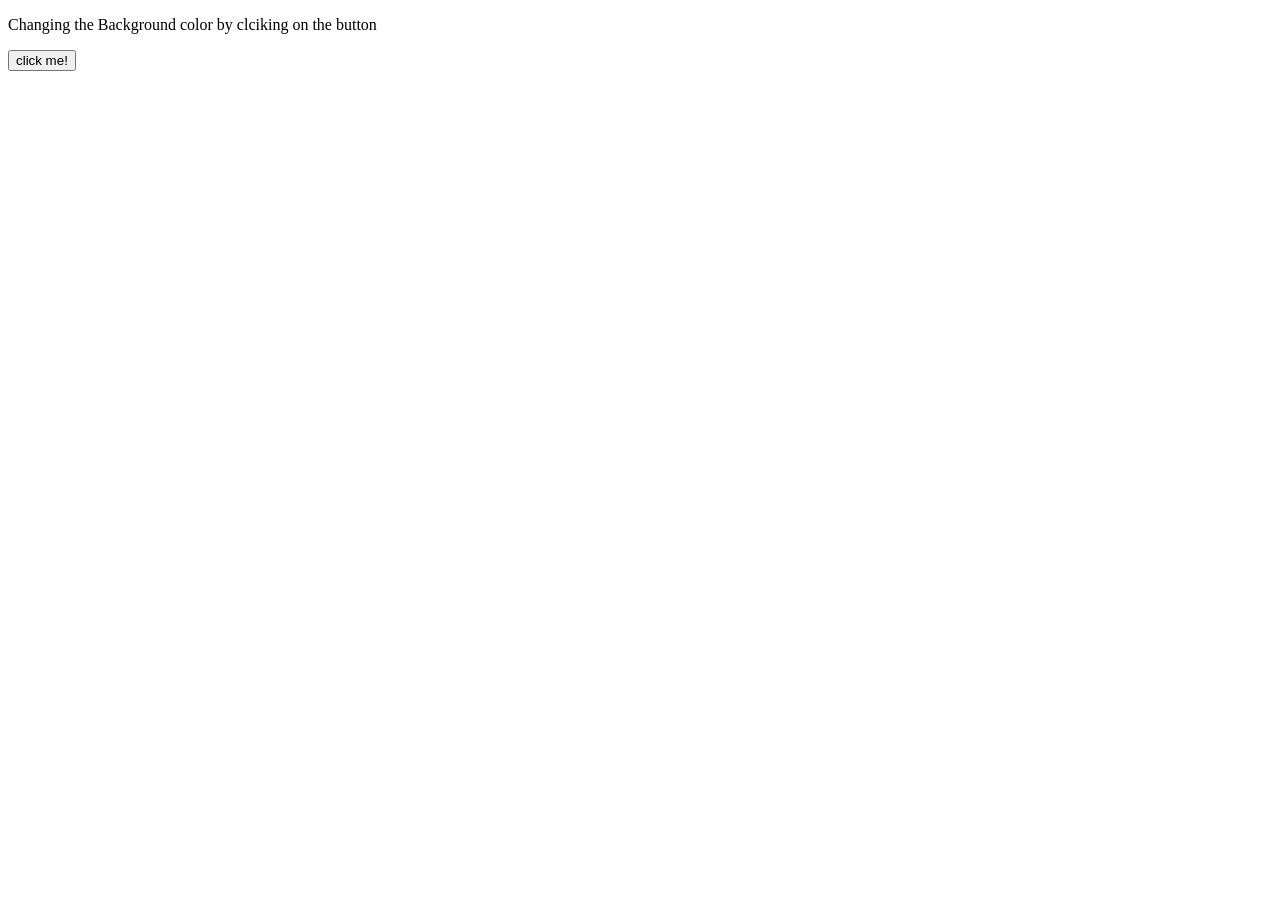
<file: Dom/ChangeBackgroundColor.html>
<!DOCTYPE html>
<html lang="en">
<head>
    <meta charset="UTF-8">
    <meta name="viewport" content="width=device-width, initial-scale=1.0">
    <title>DOM</title>
</head>
<body>
    <p> Changing the Background color by clciking on the button</p>
    <button id="btn"> click me! </button>
    <script src="ChangeBackgroundColor.js"></script>
</body>
</html>
</file>
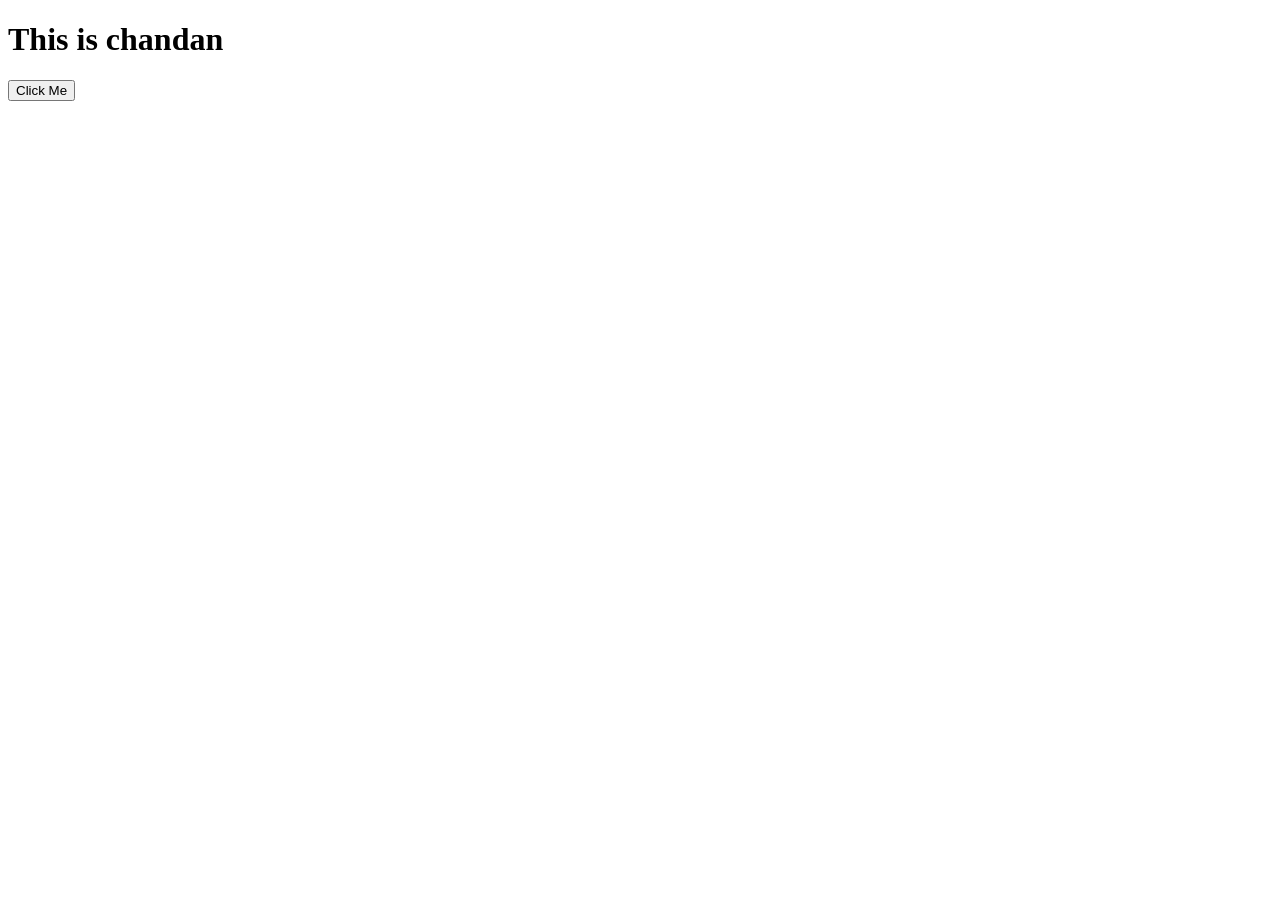
<file: Dom/ChangeButtonText.html>
<!DOCTYPE html>
<html lang="en">
<head>
    <meta charset="UTF-8">
    <meta name="viewport" content="width=device-width, initial-scale=1.0">
    <title>DOM</title>
</head>
<body>
    <h1> This is chandan </h1>
    <button id="btn"> Click Me </button>
    <script src="ChangeButtonText.js">  </script>
</body>
</html>
</file>
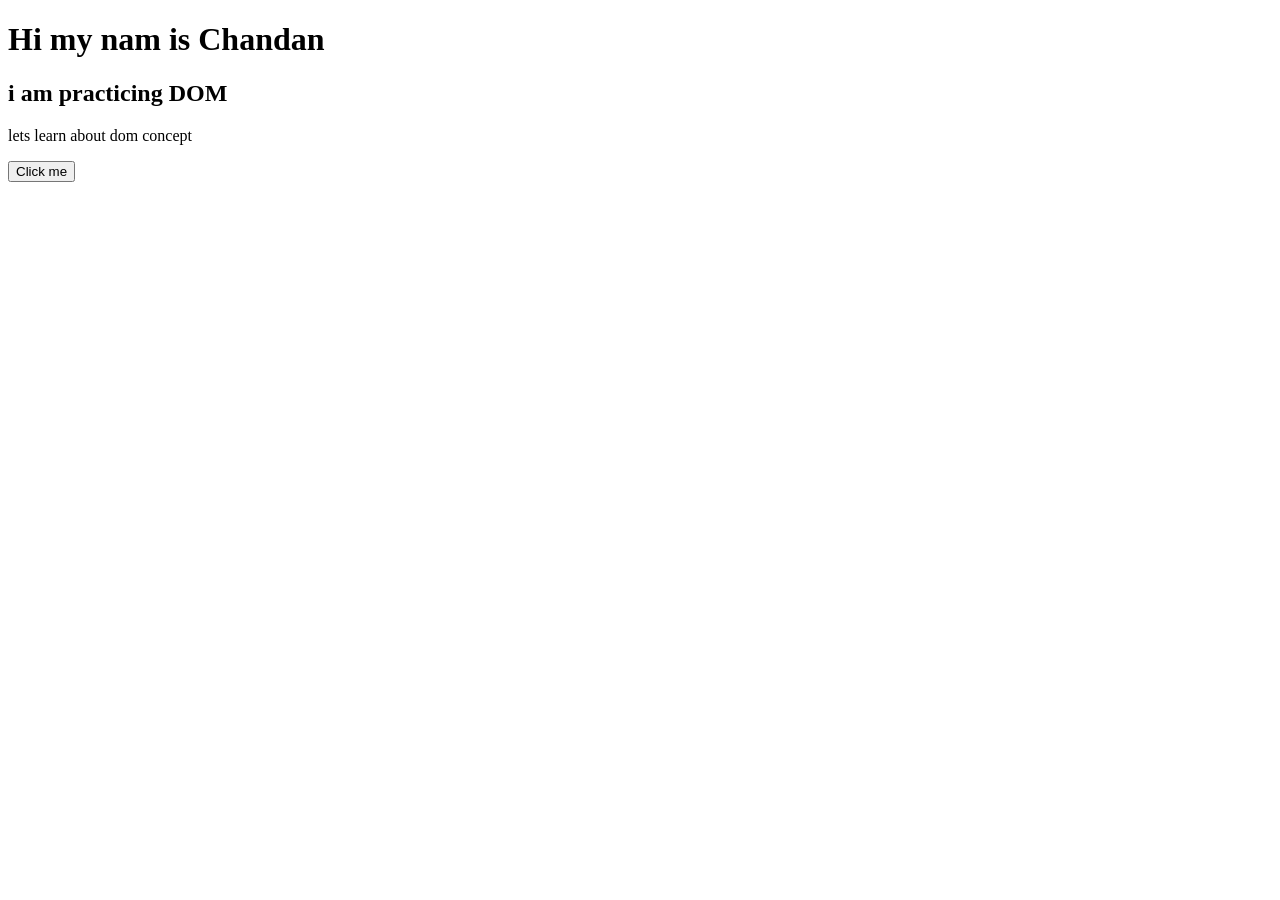
<file: Dom/ChangeCSS.html>
<!DOCTYPE html>
<html lang="en">
<head>
    <meta charset="UTF-8">
    <meta name="viewport" content="width=device-width, initial-scale=1.0">
    <title>DOM</title>
</head>
<body>
    <h1> Hi my nam is Chandan</h1>
    <h2> i am practicing DOM </h2>
    <P> lets learn about dom concept</P>
    <button> Click me</button>
    <script src = "ChangeCSS.js"></script>
</body>
</html>
</file>
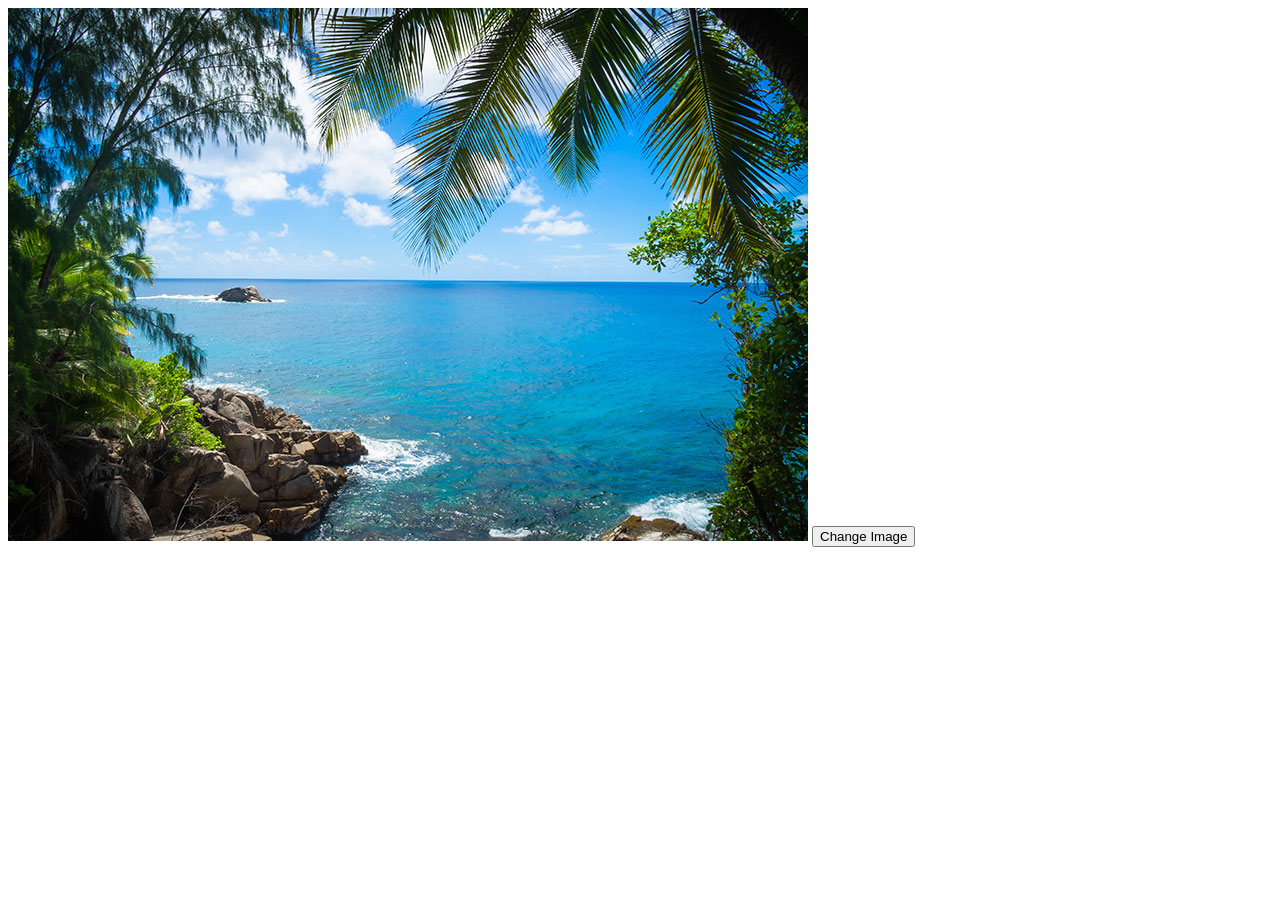
<file: Dom/ChangeImageOnButtonClick.html>
<!DOCTYPE html>
<html lang="en">
<head>
    <meta charset="UTF-8">
    <meta name="viewport" content="width=device-width, initial-scale=1.0">
    <title>DOM</title>
</head>
<body>
      <img id="image" src="image1.jpg">
      <button id="btn">Change Image</button>

    <script src="ChangeImageOnButtonClick.js"></script>
</body>
</html>
</file>
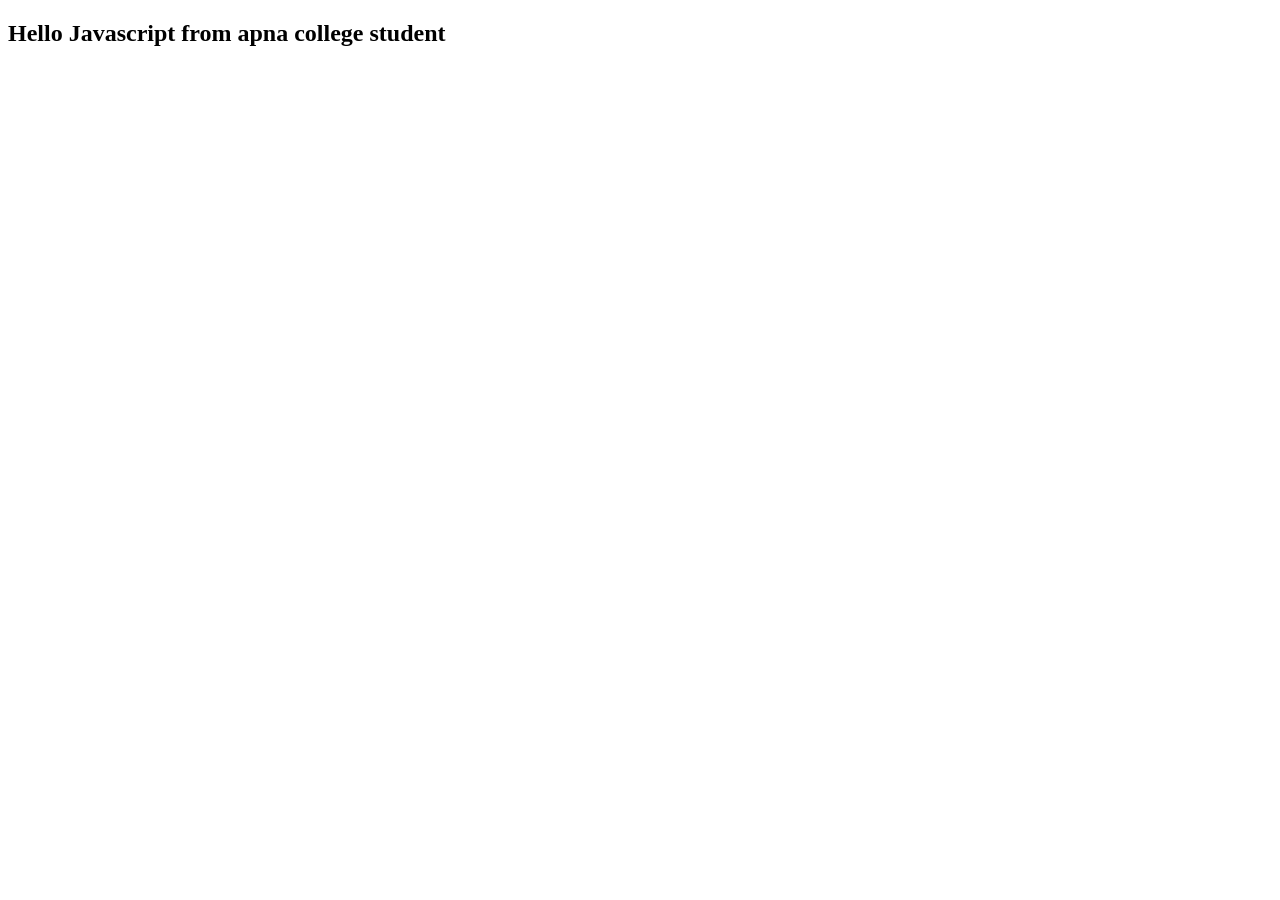
<file: Dom/ChangeText.html>
<!DOCTYPE html>
<html lang="en">
<head>
    <meta charset="UTF-8">
    <meta name="viewport" content="width=device-width, initial-scale=1.0">
    <title>Dom</title>
    
    <!--<link rel= " stylesheet" href="Style.css"> -->
</head>
<body>
    <h2> Hello Javascript</h2>
    <script src="ChangeText.js"></script>
</body>
</html>
</file>
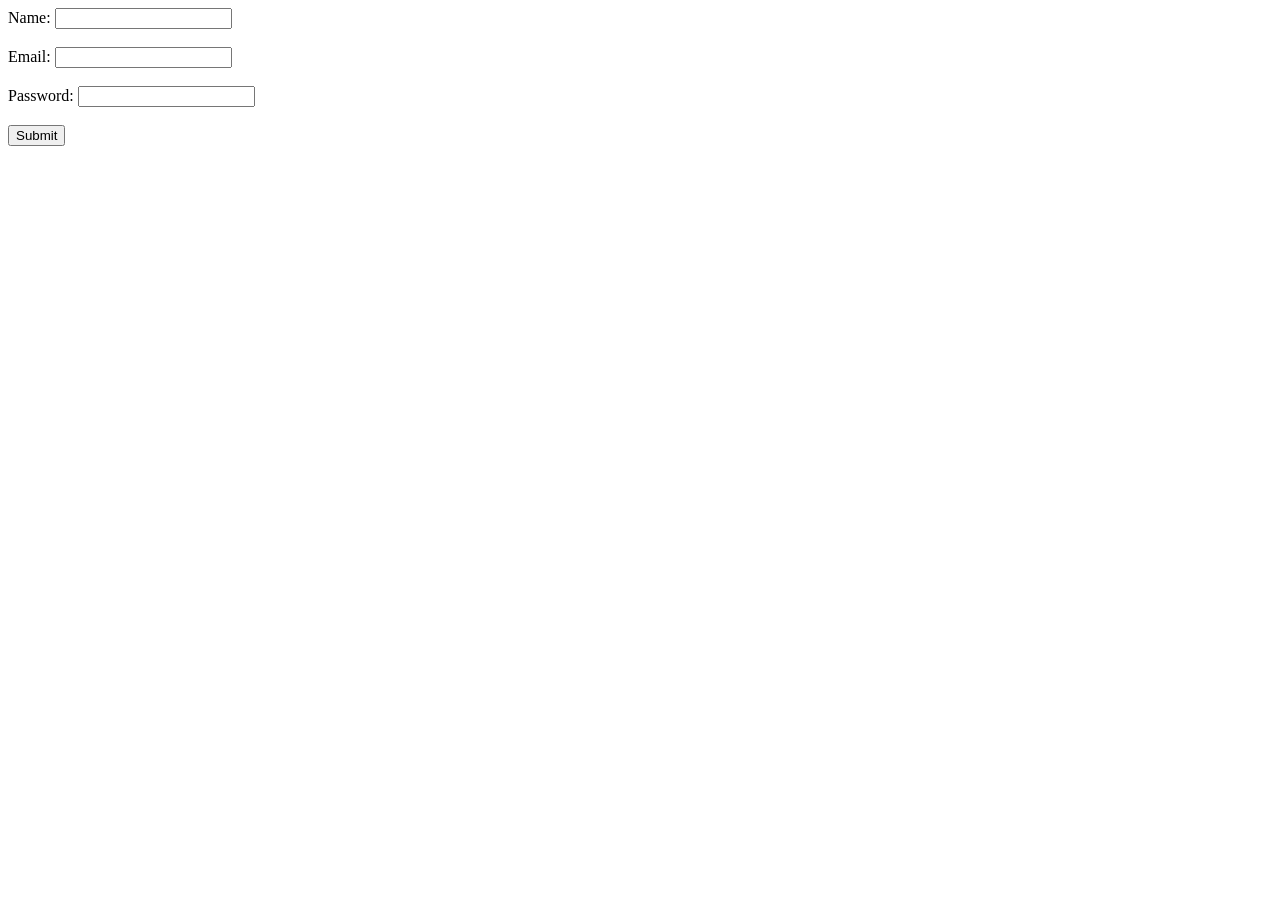
<file: Dom/FormValidation.html>
<!DOCTYPE html>
<html lang="en">
<head>
    <meta charset="UTF-8">
    <meta name="viewport" content="width=device-width, initial-scale=1.0">
    <title>DOM</title>
</head>
<body>
    <form id="myForm">
        <label>Name: <input type="text" id=" name "></label>
        <span id="nameError" style="color: red;"></span>
        <br><br>

         <label>Email: <input type="text" id="email"></label>
         <span id="emailError" style="color:red;"></span>
         <br><br>

         <label>Password: <input type="password" id="password"></label>
         <span id="passwordError" style="color:red;"></span>
         <br><br>
         
         <button type="submit" id="btn">Submit</button>
    </form>
    <script src="FormValidation.js"></script>
</body>
</html>
</file>
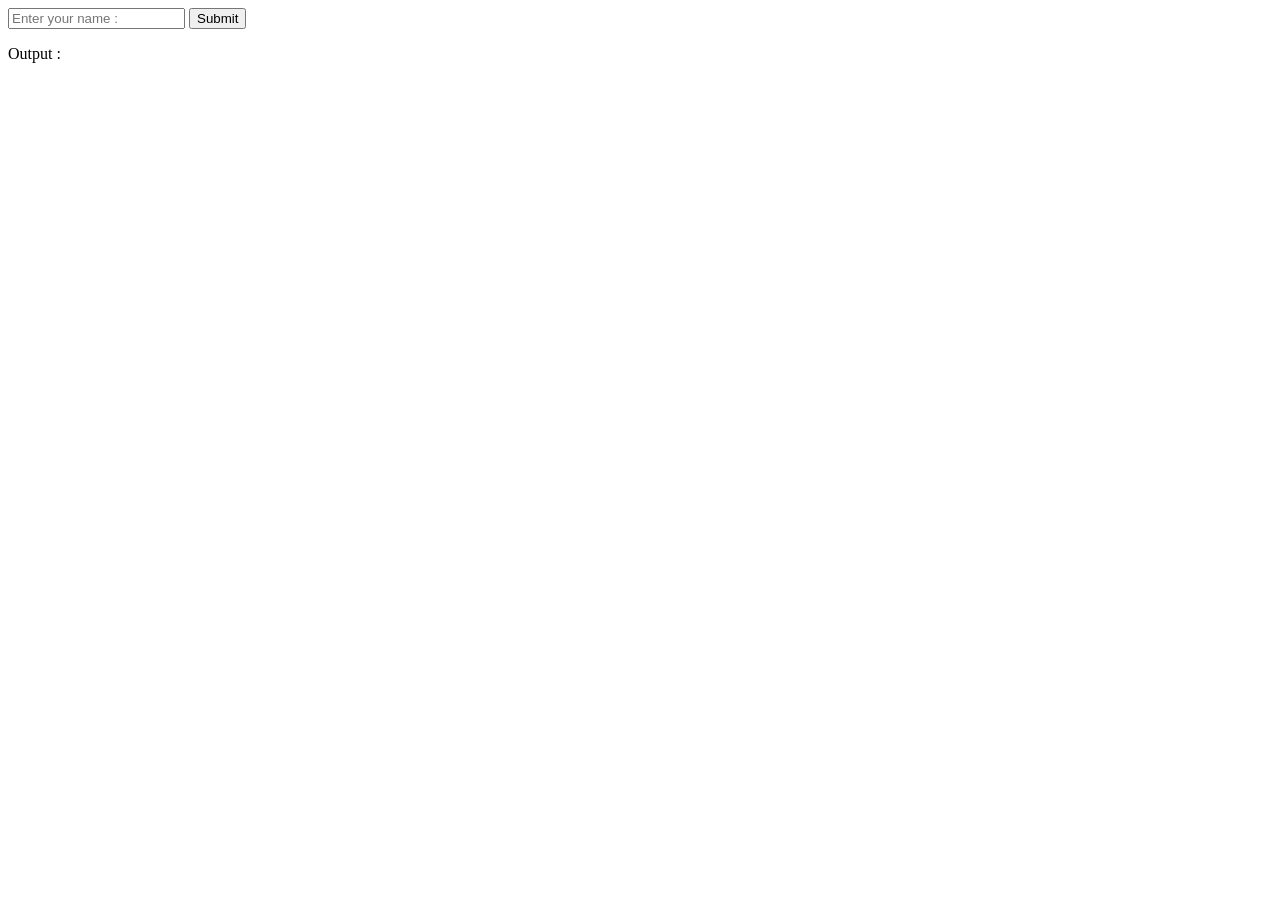
<file: Dom/InputValueDisplay.html>
<!DOCTYPE html>
<html lang="en">
<head>
    <meta charset="UTF-8">
    <meta name="viewport" content="width=device-width, initial-scale=1.0">
    <title>DOM</title>
</head>
<body>
    <input id="name" placeholder="Enter your name :">
    <button id="btn"> Submit </button>
    <p id="out"> Output : </p> 
    
    <script src="InputValueDisplay.js"></script>
</body>
</html>
</file>
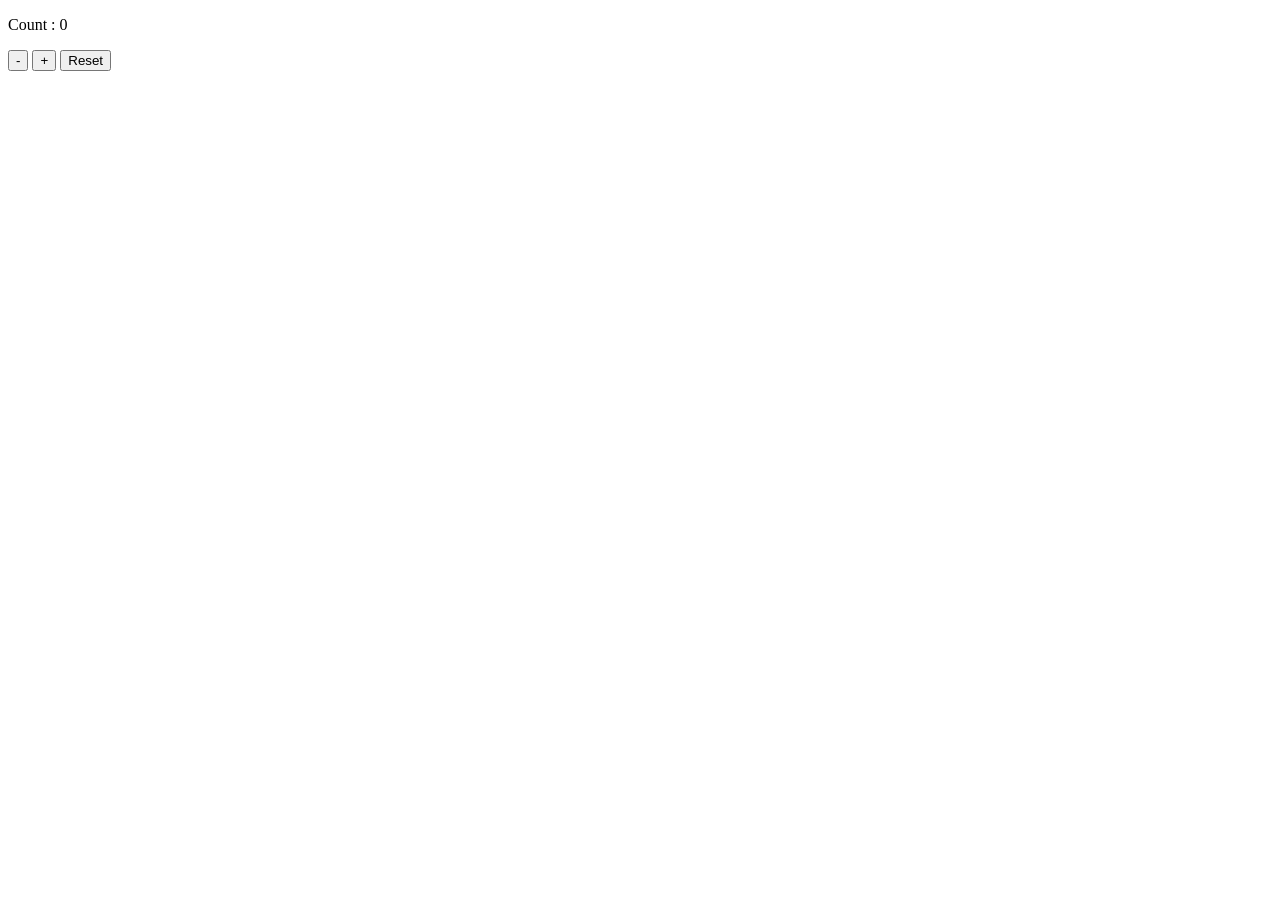
<file: Dom/ResetCounter.html>
<!DOCTYPE html>
<html lang="en">
<head>
    <meta charset="UTF-8">
    <meta name="viewport" content="width=device-width, initial-scale=1.0">
    <title>DOM</title>
</head>
<body>
    <div>
        <p id="count"> Count : 0</p>
        <button id="decrease"> - </button>
        <button id="increase"> + </button>
        
        <button id="reset"> Reset </button>
    </div>
    <script src="ResetCounter.js"></script>
</body>
</html>
</file>
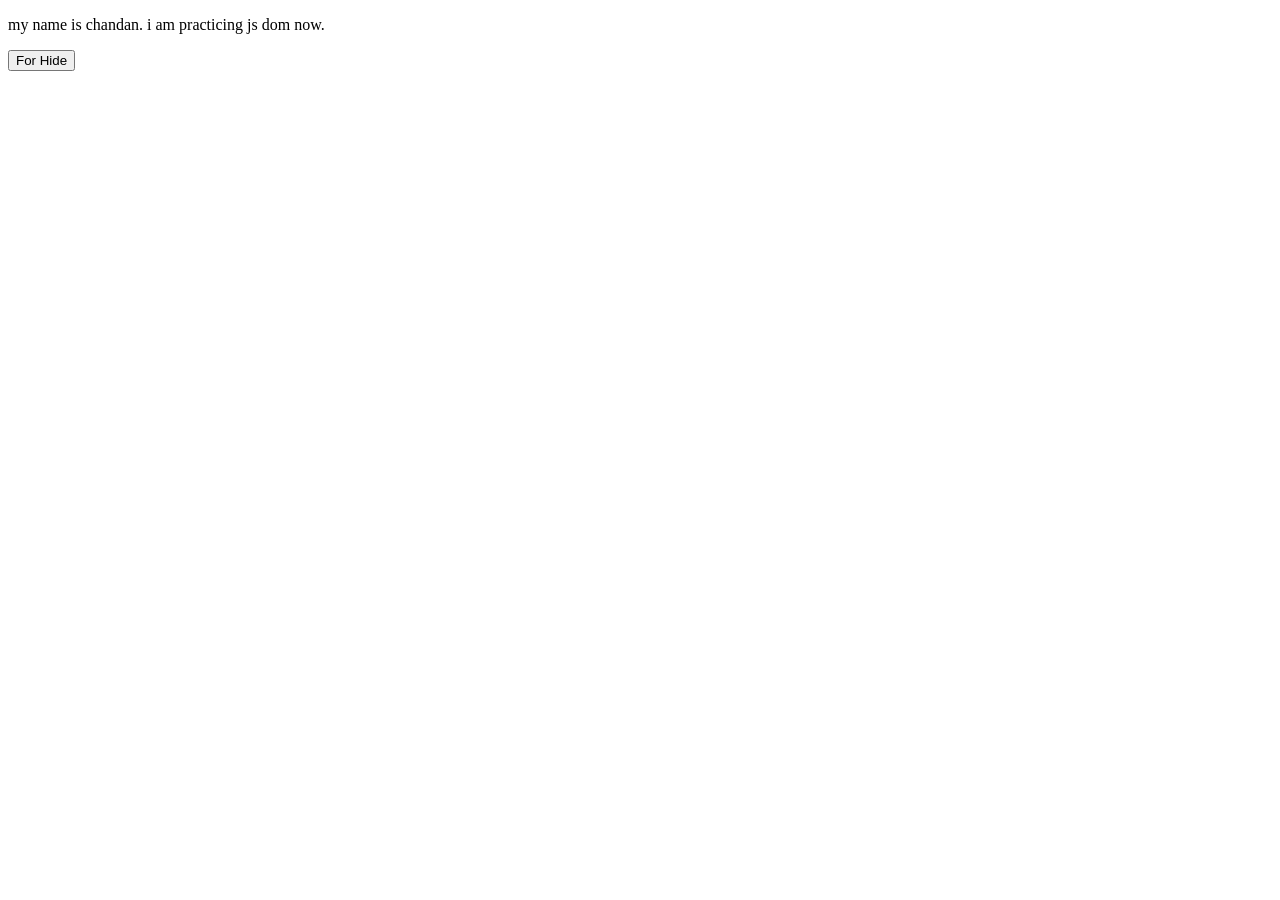
<file: Dom/ShowAndHideAnElement.html>
<!DOCTYPE html>
<html lang="en">
<head>
    <meta charset="UTF-8">
    <meta name="viewport" content="width=device-width, initial-scale=1.0">
    <title>DOM</title>
</head>
<body>
    <p id="para"> my name is chandan. i am practicing js dom now.</p>
    <button id="btn"> For Hide</button>
    <script src="ShowAndHideAnElement.js"></script>
</body>
</html>
</file>
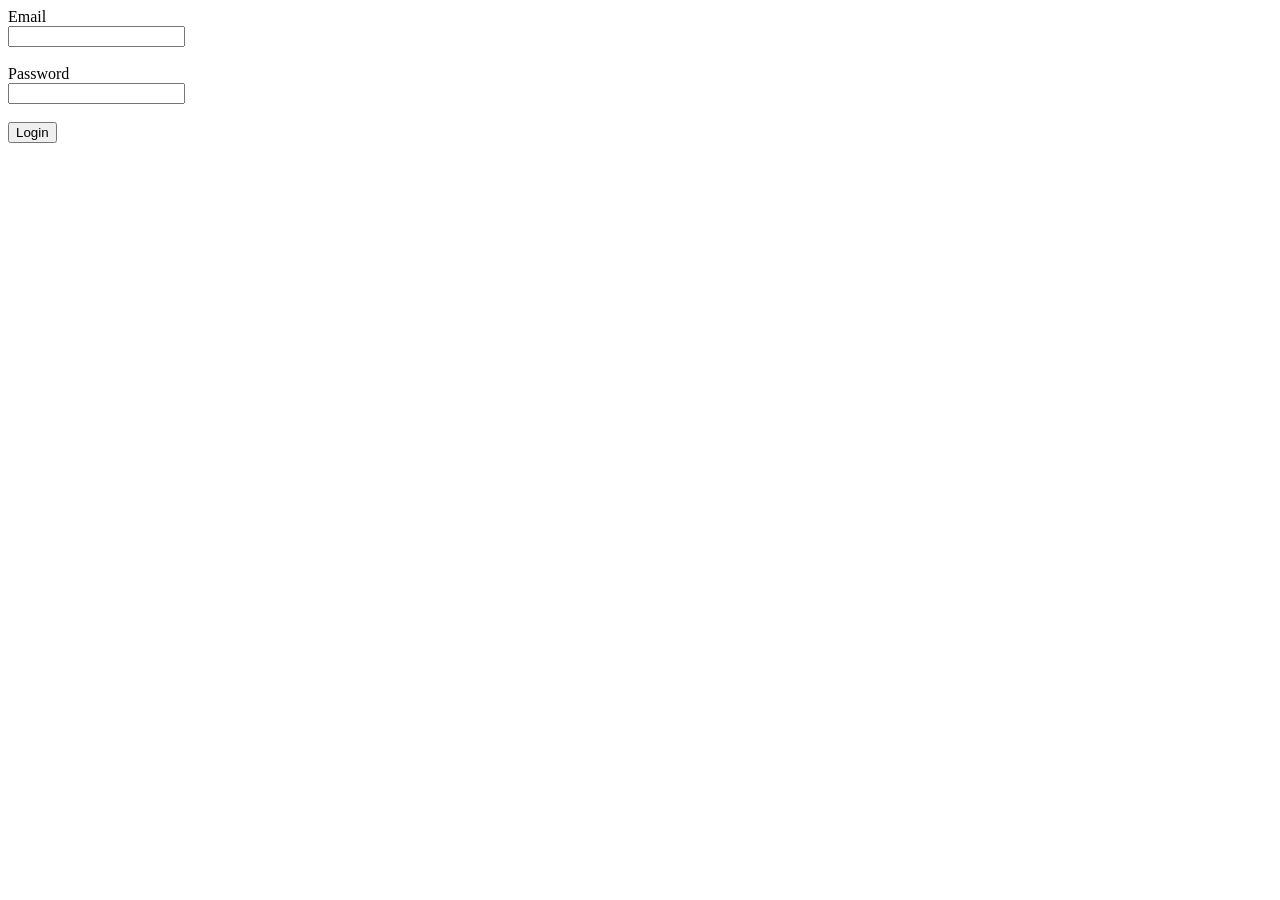
<file: Events/FormSubmitEvent.html>
<!DOCTYPE html>
<html>
<head>
  <title>Login Form</title>
</head>
<body>

  <form id="loginForm">
    <label>Email</label><br>
    <input type="email" id="email" /><br><br>

    <label>Password</label><br>
    <input type="password" id="password" /><br><br>

    <button type="submit">Login</button>
  </form>

  <script src="FormSubmitEvent.js"></script>
</body>
</html>
</file>
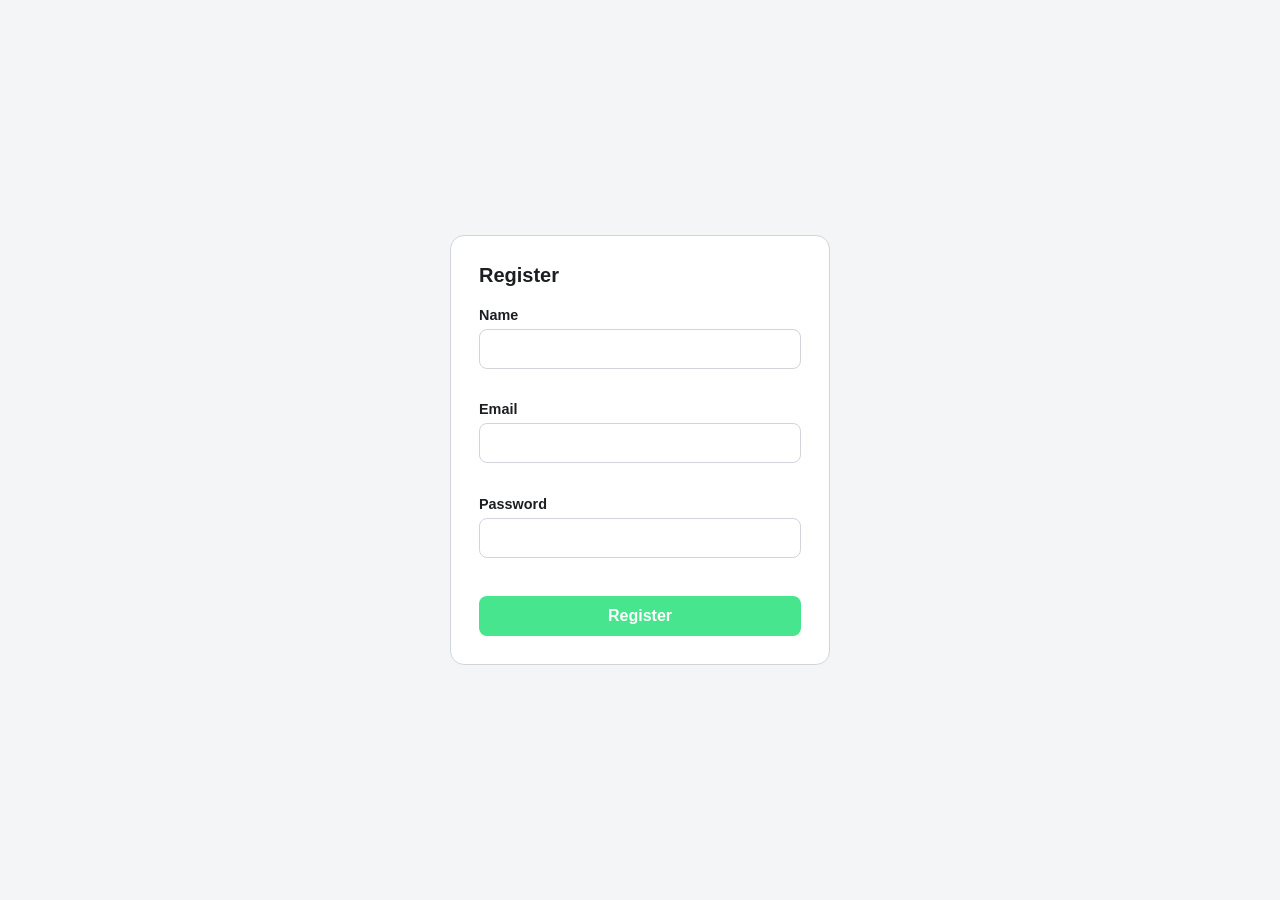
<file: Events/FormValidation.html>
<!DOCTYPE html>
<html lang="en">
<head>
<meta charset="UTF-8">
<meta name="viewport" content="width=device-width, initial-scale=1, viewport-fit=cover">
<title>Registration Form</title>
<link rel="stylesheet" href="FornValidation.css">
</head>
<body>
  <form id="regForm" novalidate>
    <h1>Register</h1>

    <label for="name">Name</label>
    <input type="text" id="name" name="name">
    <div class="error" id="nameError"></div>

    <label for="email">Email</label>
    <input type="email" id="email" name="email">
    <div class="error" id="emailError"></div>

    <label for="password">Password</label>
    <input type="password" id="password" name="password">
    <div class="error" id="passwordError"></div>

    <button type="submit">Register</button>
    <div class="success" id="successMsg">You're registered</div>
  </form>

  <script src="FormValidation.js"></script>
</body>
</html>
</file>
<file: Dom/Style.css>
.heading{
    background-color: yellow;
}
body{
   background-color: pink;
}
button{
    background-color: blue;
    color: white;
}
</file>
<file: Events/FornValidation.css>
:root{
  --bg:#f4f5f7; --card:#ffffff; --text:#1c1e21; --muted:#6b7280;
  --accent:#46e58e; --error:#dc2626; --border:#d1d5db;
}
@media (prefers-color-scheme: dark){
  :root:not([data-theme="light"]){
    --bg:#111214; --card:#1b1d21; --text:#f3f4f6; --muted:#9ca3af;
    --accent:#818cf8; --error:#f87171; --border:#3a3d42;
  }
}
:root[data-theme="dark"]{
  --bg:#111214; --card:#1b1d21; --text:#f3f4f6; --muted:#9ca3af;
  --accent:#818cf8; --error:#f87171; --border:#3a3d42;
}
*{box-sizing:border-box;}
body{
  margin:0; min-height:100vh; background:var(--bg); color:var(--text);
  font-family:-apple-system,BlinkMacSystemFont,"Segoe UI",Roboto,sans-serif;
  display:flex; align-items:center; justify-content:center; padding:24px;
}
form{
  background:var(--card); border:1px solid var(--border); border-radius:14px;
  padding:28px; width:100%; max-width:380px;
}
h1{font-size:1.25rem; margin:0 0 20px;}
label{display:block; font-size:.9rem; font-weight:600; margin-bottom:6px;}
input{
  width:100%; padding:10px 12px; border:1px solid var(--border); border-radius:8px;
  background:transparent; color:var(--text); font-size:1rem; margin-bottom:4px;
}
input:focus{outline:2px solid var(--accent); outline-offset:1px;}
.error{color:var(--error); font-size:.8rem; min-height:1.1em; margin-bottom:14px;}
input.invalid{border-color:var(--error);}
button{
  width:100%; padding:11px; border:none; border-radius:8px; background:var(--accent);
  color:#fff; font-size:1rem; font-weight:600; cursor:pointer; margin-top:6px;
}
button:active{opacity:.85;}
.success{
  color:#16a34a; font-size:.9rem; margin-top:12px; text-align:center; display:none;
}
</file>
